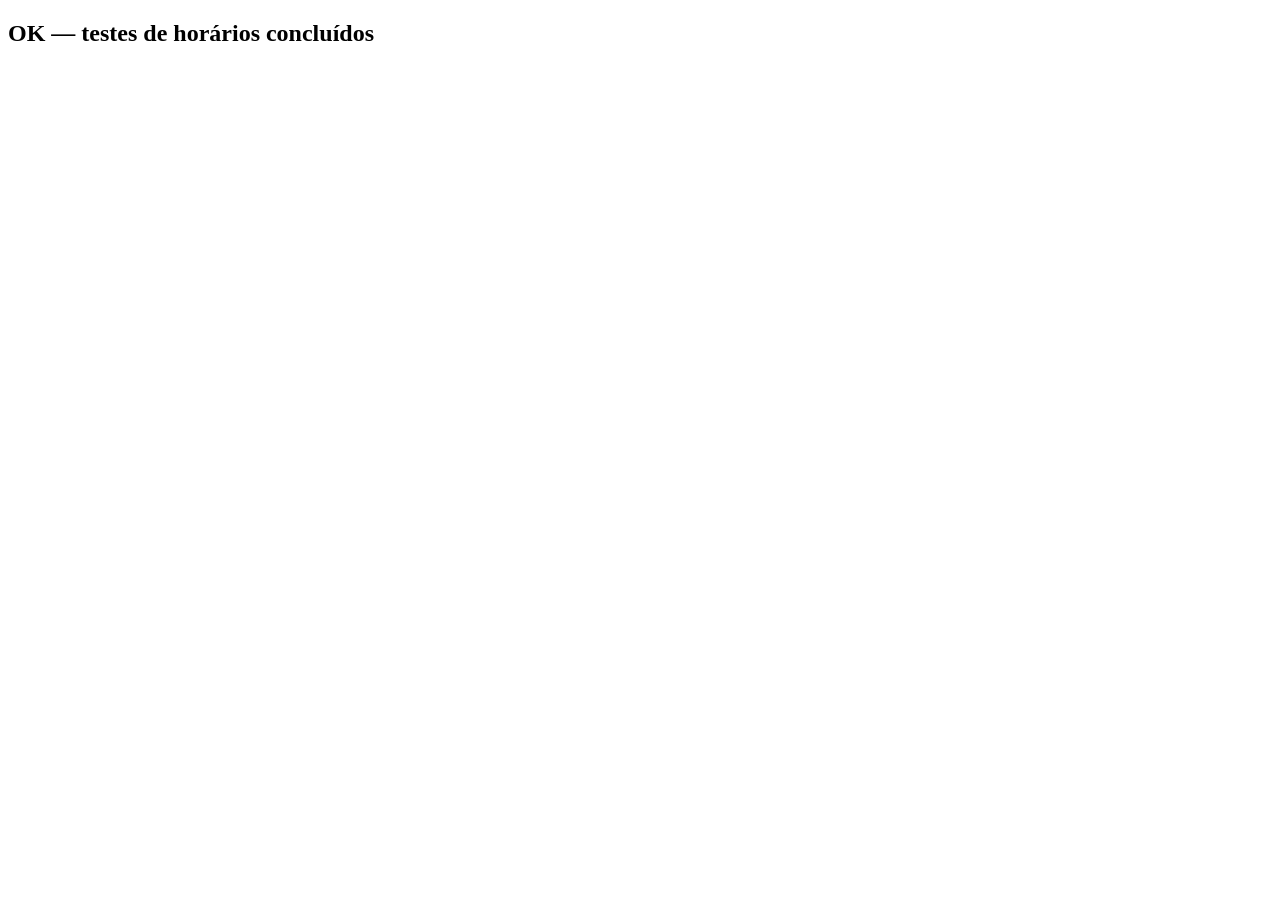
<file: calculadora-km-horarios.test.html>
<!doctype html><meta charset="utf-8"><title>Teste horários de espera</title><script>
(function(){
  const assert=(ok,msg)=>{if(!ok)throw new Error(msg)};
  function minutos(inicio,fim){const [h1,m1]=inicio.split(':').map(Number),[h2,m2]=fim.split(':').map(Number);let a=h1*60+m1,b=h2*60+m2;if(b<a)b+=1440;return b-a;}
  assert(minutos('14:30','16:00')===90,'14:30-16:00 deve resultar em 90 minutos');
  assert(minutos('23:30','01:00')===90,'virada de dia deve resultar em 90 minutos');
  assert((90/60)*80===120,'90 min diurnos devem custar R$ 120');
  assert((90/60)*90===135,'90 min noturnos devem custar R$ 135');
  document.write('<h2>OK — testes de horários concluídos</h2>');
})();
</script>
</file>
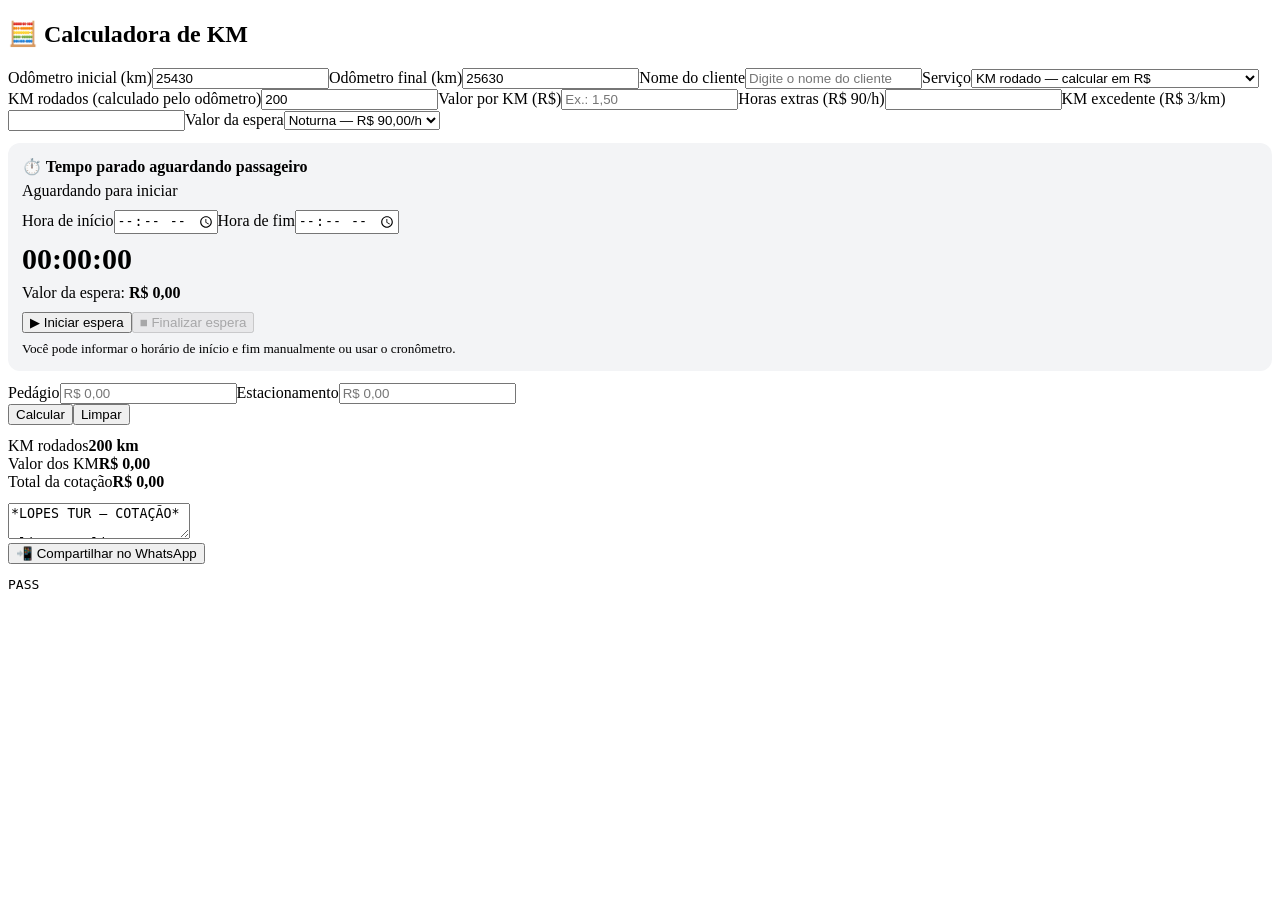
<file: calculadora-km-odometro.test.html>
<!doctype html>
<html lang="pt-BR">
<head><meta charset="utf-8"><title>Teste Calculadora KM — Odômetro</title></head>
<body>
<div id="kmc-view"></div>
<script src="calculadora-km.js"></script>
<script src="calculadora-odometro.js"></script>
<script>
(function(){
  function assert(condition,message){if(!condition)throw new Error(message);}
  function run(){
    LopesTurCalculadoraKM.render();
    const initial=document.getElementById('kmc-odometer-start');
    const final=document.getElementById('kmc-odometer-end');
    assert(initial && final,'Os campos de odômetro inicial e final devem existir.');
    initial.value='25430';
    final.value='25630';
    initial.dispatchEvent(new Event('input',{bubbles:true}));
    final.dispatchEvent(new Event('input',{bubbles:true}));
    const km=document.getElementById('kmc-manual-km');
    assert(km.value==='200','200 km devem ser calculados automaticamente a partir do odômetro.');
    assert(document.getElementById('kmc-km').textContent.includes('200'),'O resultado deve mostrar 200 km.');
  }
  try{run();document.body.insertAdjacentHTML('beforeend','<pre id="result">PASS</pre>');}
  catch(e){document.body.insertAdjacentHTML('beforeend','<pre id="result">FAIL: '+e.message+'</pre>');throw e;}
})();
</script>
</body>
</html>
</file>
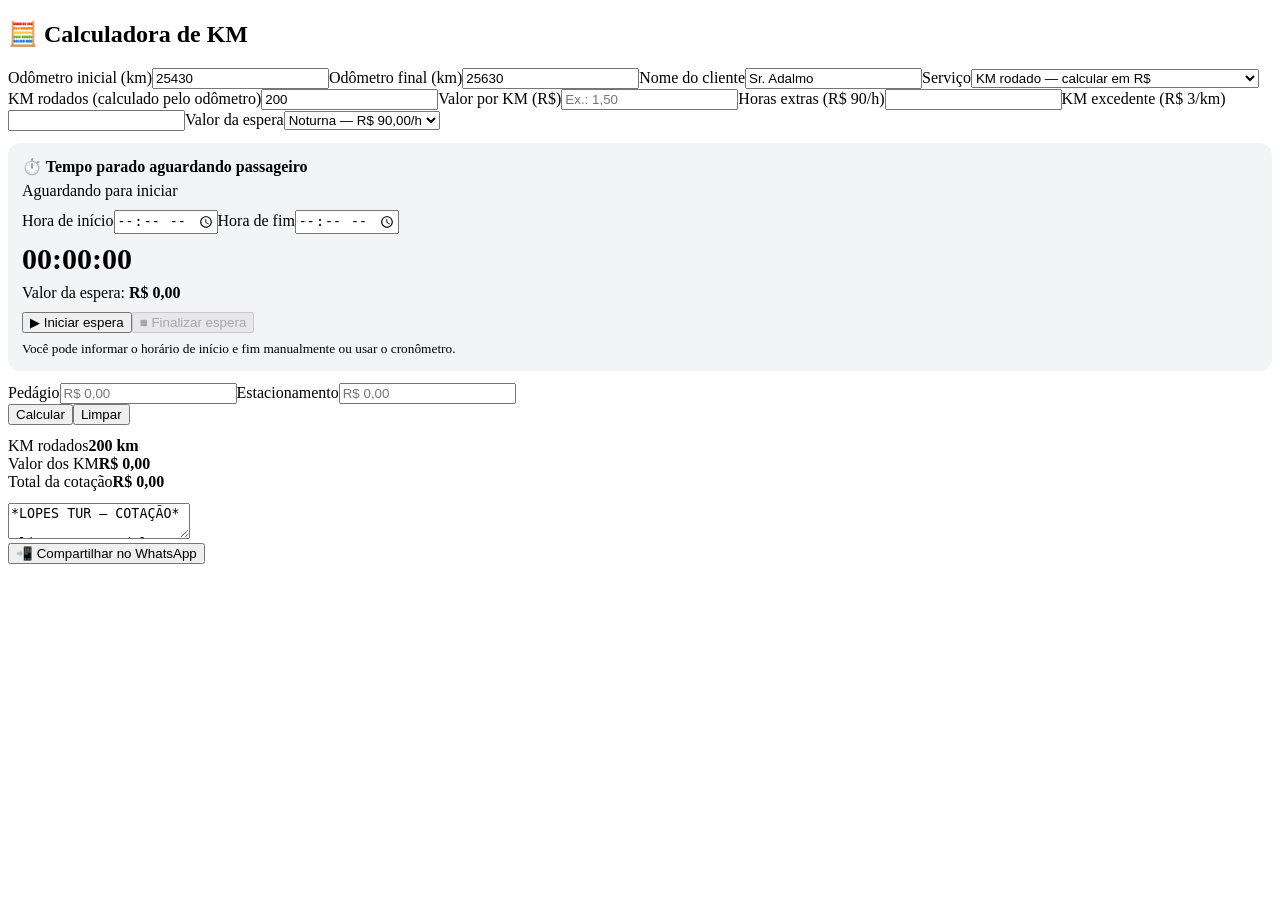
<file: calculadora-km-sincronizacao.test.html>
<!doctype html>
<html lang="pt-BR"><head><meta charset="utf-8"><title>Teste sincronização Calculadora KM</title></head>
<body><div id="syncStatus"></div><section id="kmc-view"></section>
<script src="calculadora-km.js"></script>
<script>
(function(){
  localStorage.clear();
  if(!window.LopesTurCalculadoraKM) throw new Error('Calculadora não carregou.');
  LopesTurCalculadoraKM.render();
  const initial=document.getElementById('kmc-odometer-start');
  const final=document.getElementById('kmc-odometer-end');
  const client=document.getElementById('kmc-client');
  if(!initial||!final) throw new Error('Campos de odômetro não existem.');
  initial.value='25430'; final.value='25630'; client.value='Sr. Adalmo';
  initial.dispatchEvent(new Event('input')); final.dispatchEvent(new Event('input')); client.dispatchEvent(new Event('input'));
  const saved=JSON.parse(localStorage.getItem('lopesTur.calculadoraKM.v1')||'null');
  if(!saved) throw new Error('Dados da Calculadora KM não foram salvos.');
  if(saved.odometerStart!=='25430'||saved.odometerEnd!=='25630'||saved.client!=='Sr. Adalmo') throw new Error('Dados salvos incorretamente.');
  if(saved.km!=='200') throw new Error('KM calculado não foi salvo como 200.');
  document.body.insertAdjacentHTML('beforeend','<pre>PASS — dados locais prontos para sincronização</pre>');
})();
</script>
<script>
// Contrato visual: o módulo de sincronização deve exibir o status imediatamente, antes da conexão assíncrona.
if(!document.getElementById('syncStatus').textContent.includes('Sincronização ativa')) throw new Error('Status Sincronização ativa não está visível imediatamente.');
</script></body></html>
</file>
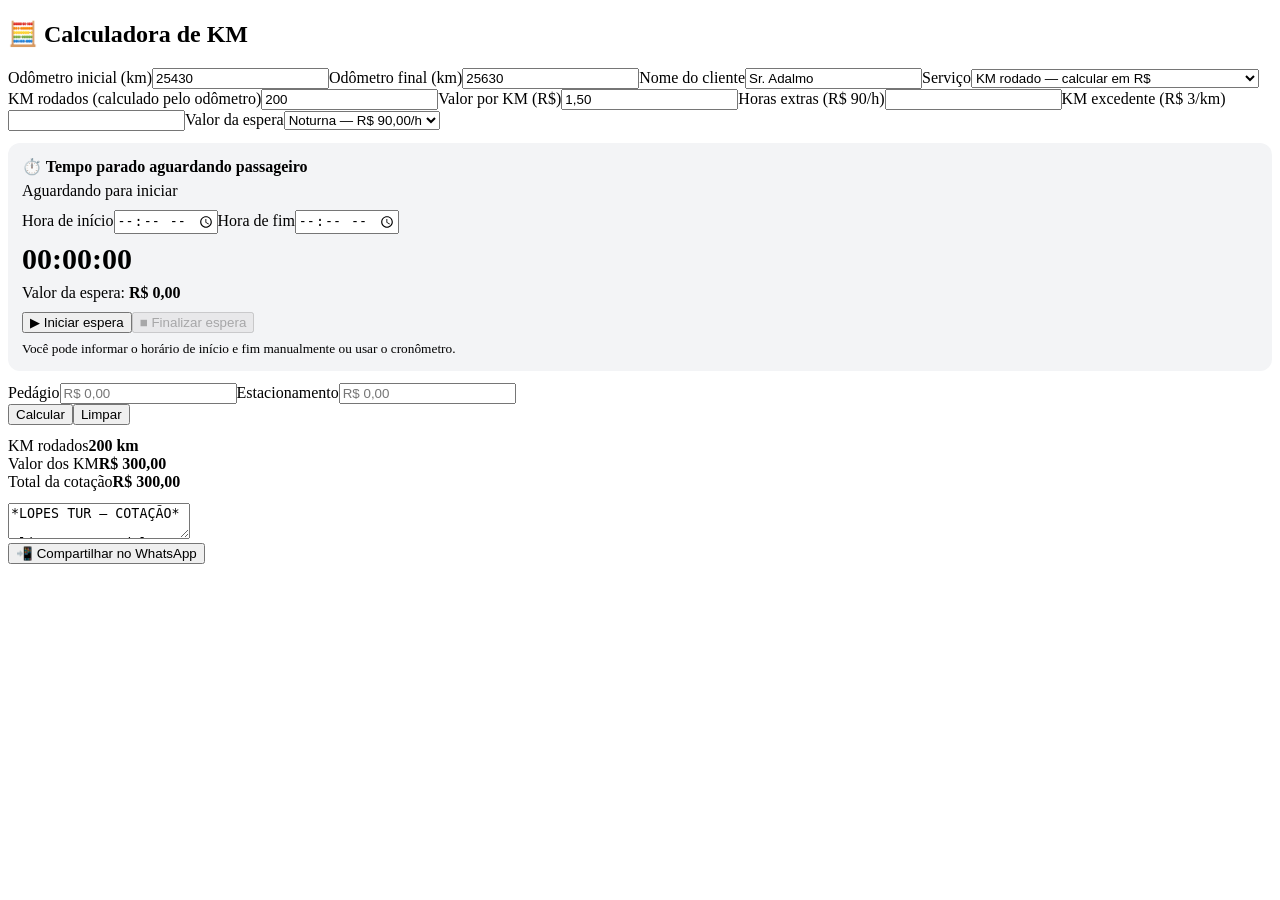
<file: calculadora-km.test.html>
<!doctype html><meta charset="utf-8"><title>Teste Calculadora KM</title><script src="calculadora-km.js?v=6"></script><div id="kmc-view"></div><script>document.addEventListener('DOMContentLoaded',()=>{LopesTurCalculadoraKM.render();const s=document.getElementById('kmc-service');s.value='manual';const km=document.getElementById('kmc-manual-km'),rate=document.getElementById('kmc-km-rate');km.value='100';rate.value='1,50';document.getElementById('kmc-calc').click();if(document.getElementById('kmc-km-value').textContent!=='R$ 150,00')throw new Error('100 km x R$ 1,50 deveria ser R$ 150,00');if(document.getElementById('kmc-total').textContent!=='R$ 150,00')throw new Error('Total deveria ser R$ 150,00');const waitRate=document.getElementById('kmc-wait-rate');if(!waitRate||waitRate.options.length<2)throw new Error('Deveria haver duas opções de espera: R$ 80,00/h e R$ 90,00/h');waitRate.value='80';if(Number(waitRate.value)!==80)throw new Error('A opção diurna deveria ser R$ 80,00/h');waitRate.value='90';if(Number(waitRate.value)!==90)throw new Error('A opção noturna deveria ser R$ 90,00/h');if(!document.getElementById('kmc-wait-start')||!document.getElementById('kmc-wait-stop'))throw new Error('Deveria existir cronômetro para iniciar e finalizar a espera');document.body.insertAdjacentHTML('beforeend','<p id="ok">PASSOU</p>');});</script>
</file>
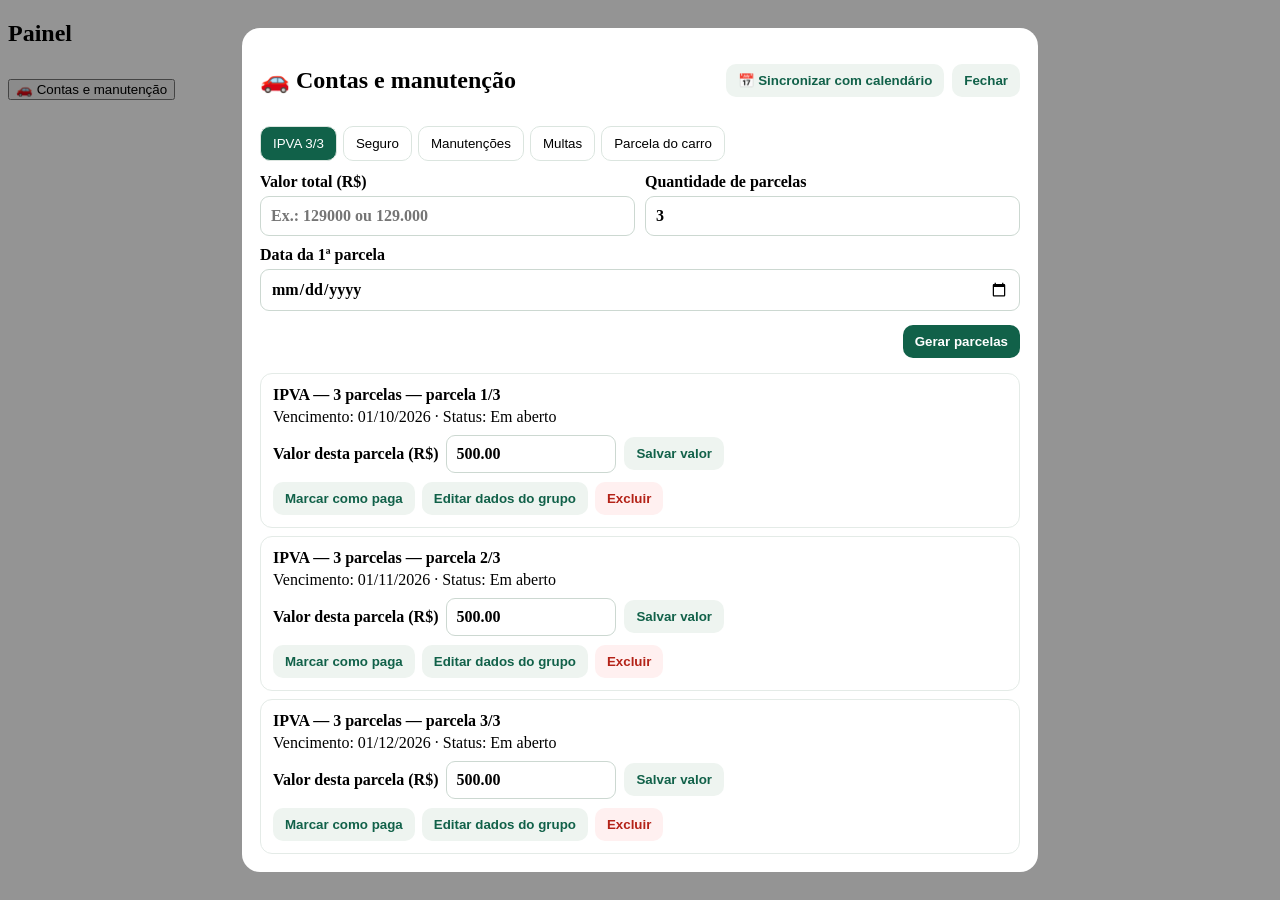
<file: contas-carro.test.html>
<!doctype html><meta charset="utf-8"><title>Teste Contas e Parcelas</title><div id="app"><div class="section-head"><h2>Painel</h2></div></div><script src="contas-carro.js?v=test"></script><script>
document.addEventListener('DOMContentLoaded',()=>{
  localStorage.clear();
  document.getElementById('ctcOpen').click();
  document.querySelector('[data-tab="ipva"]').click();
  document.getElementById('ctcTotal').value='1200';
  document.getElementById('ctcN').value='3';
  document.getElementById('ctcDate').value='2026-09-10';
  document.querySelector('[data-save]').click();
  const first=document.querySelector('[data-edit]');
  first.click();
  document.getElementById('ctcTotal').value='1500';
  document.getElementById('ctcDate').value='2026-10-01';
  document.querySelector('[data-save]').click();
  const items=[...document.querySelectorAll('.ctc-item')];
  const ok=items.length===3 && items.every(x=>x.textContent.includes('R$ 500,00')) && items[0].textContent.includes('01/10/2026') && items[1].textContent.includes('01/11/2026') && items[2].textContent.includes('01/12/2026');
  if(!ok) throw new Error('Editar uma parcela deveria atualizar todas as parcelas do mesmo grupo.');
  document.body.insertAdjacentHTML('beforeend','<p id="ok">PASSOU</p>');
});
</script>
</file>
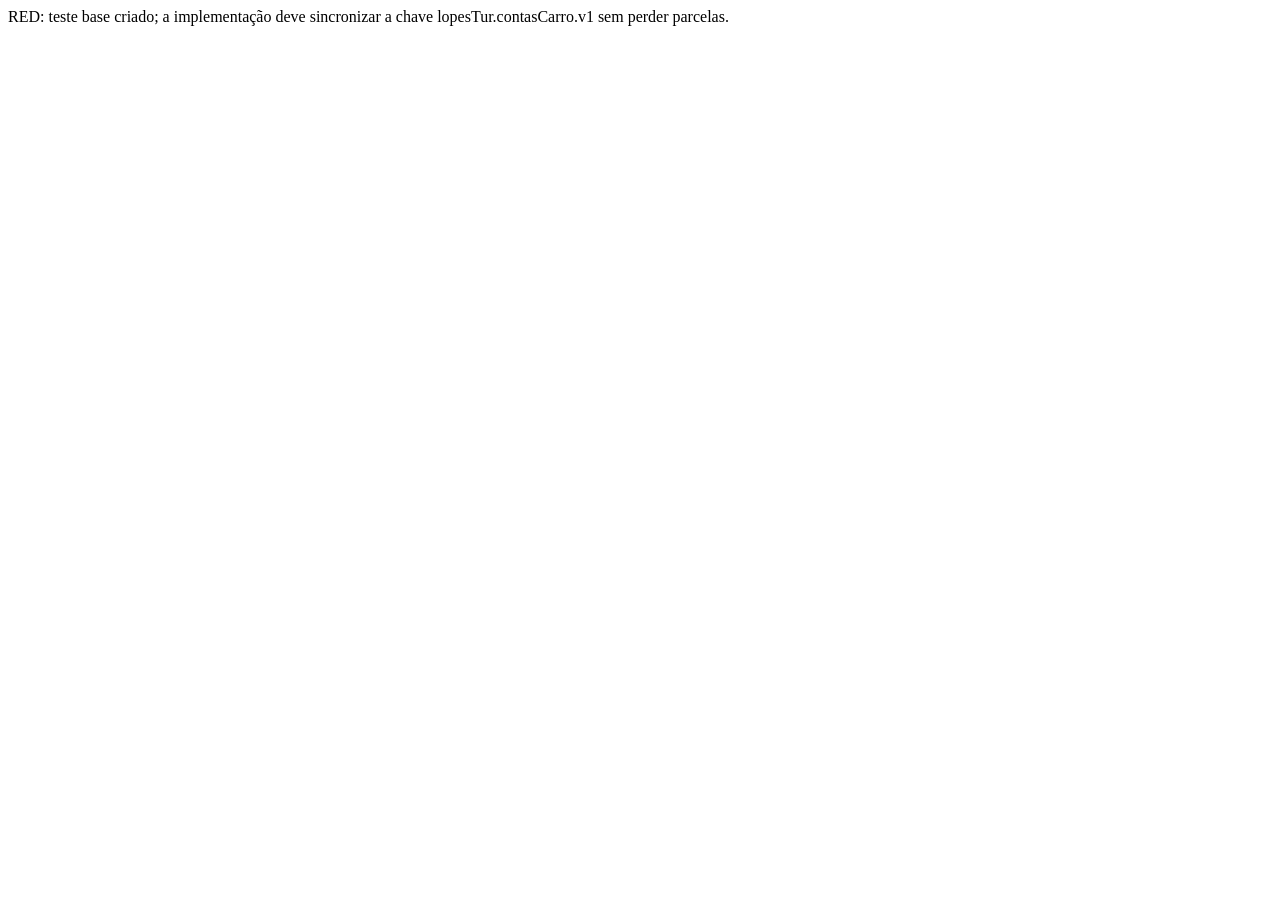
<file: sincronizacao-carro.test.html>
<!doctype html><meta charset="utf-8"><title>Teste sincronização Contas e manutenção</title><script>
const KEY='lopesTur.contasCarro.v1';
localStorage.setItem(KEY,JSON.stringify({seguro:[{id:'s1',parcela:1,totalParcelas:12,valor:100,data:'2026-09-10',paga:false}]}));
const x=JSON.parse(localStorage.getItem(KEY));
if(!x.seguro?.length||x.seguro[0].valor!==100) throw new Error('Falha ao preservar Seguro');
document.write('RED: teste base criado; a implementação deve sincronizar a chave '+KEY+' sem perder parcelas.');
</script>
</file>
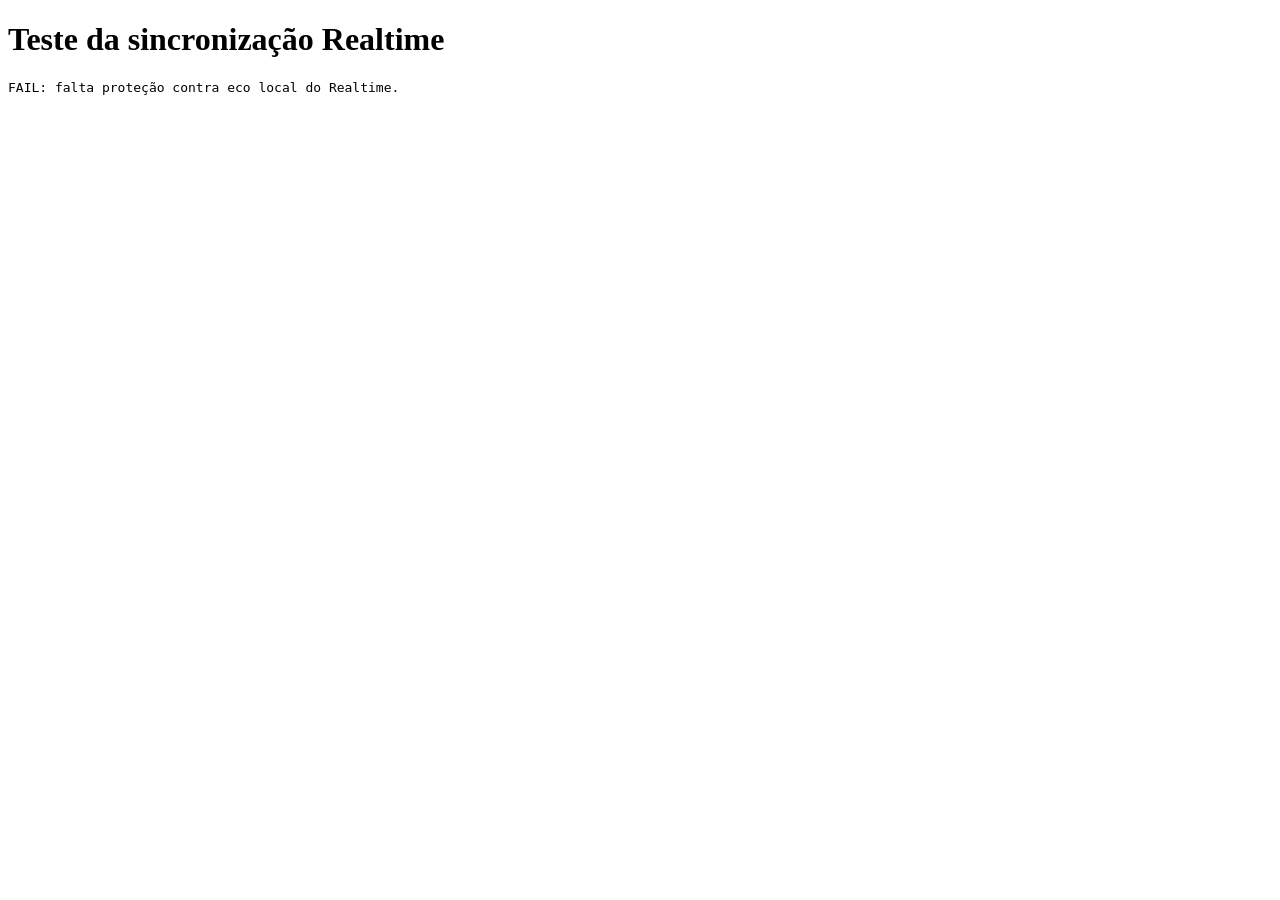
<file: sincronizacao-realtime.test.html>
<!doctype html><meta charset="utf-8"><h1>Teste da sincronização Realtime</h1><pre id="out">Executando...</pre><script>(async()=>{const out=document.getElementById('out');try{const src=await fetch('./sincronizacao-v3.js?v=test').then(r=>r.text());const hasGuard=src.includes("same(oldMain,d)")&&src.includes("const oldMain=mainData()")&&src.includes("if(localEcho)return");out.textContent=hasGuard?'PASS: eco local do Realtime não deve redesenhar o menu.':'FAIL: falta proteção contra eco local do Realtime.';}catch(e){out.textContent='ERRO: '+e;}})();</script>
</file>
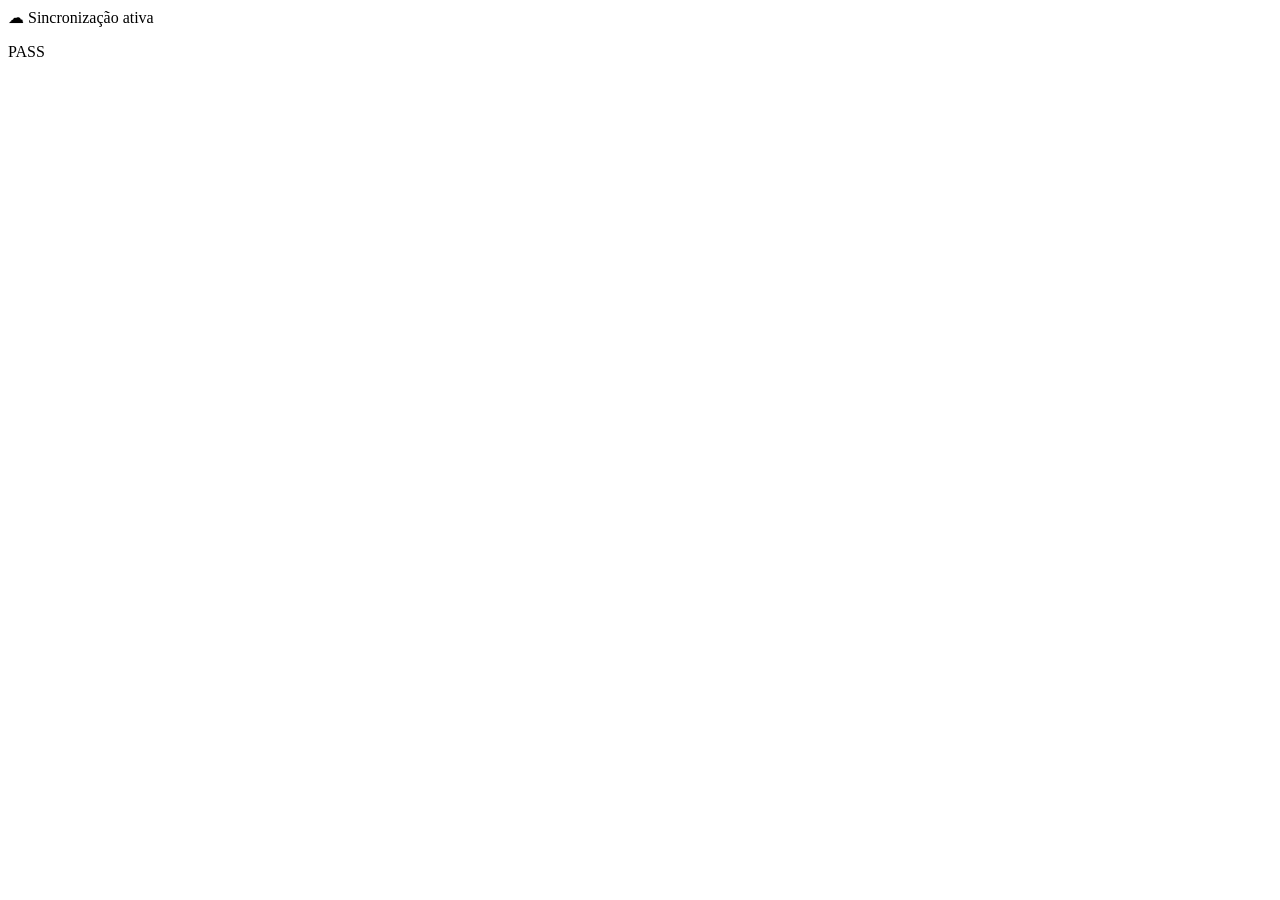
<file: sincronizacao-status.test.html>
<!doctype html><meta charset="utf-8"><body><div id="syncStatus">☁ Sincronização ativa</div><script>const e=document.getElementById('syncStatus');document.body.insertAdjacentHTML('beforeend',e.textContent.includes('Sincronização ativa')?'<p id="pass">PASS</p>':'<p id="fail">FAIL</p>');</script>
</file>
